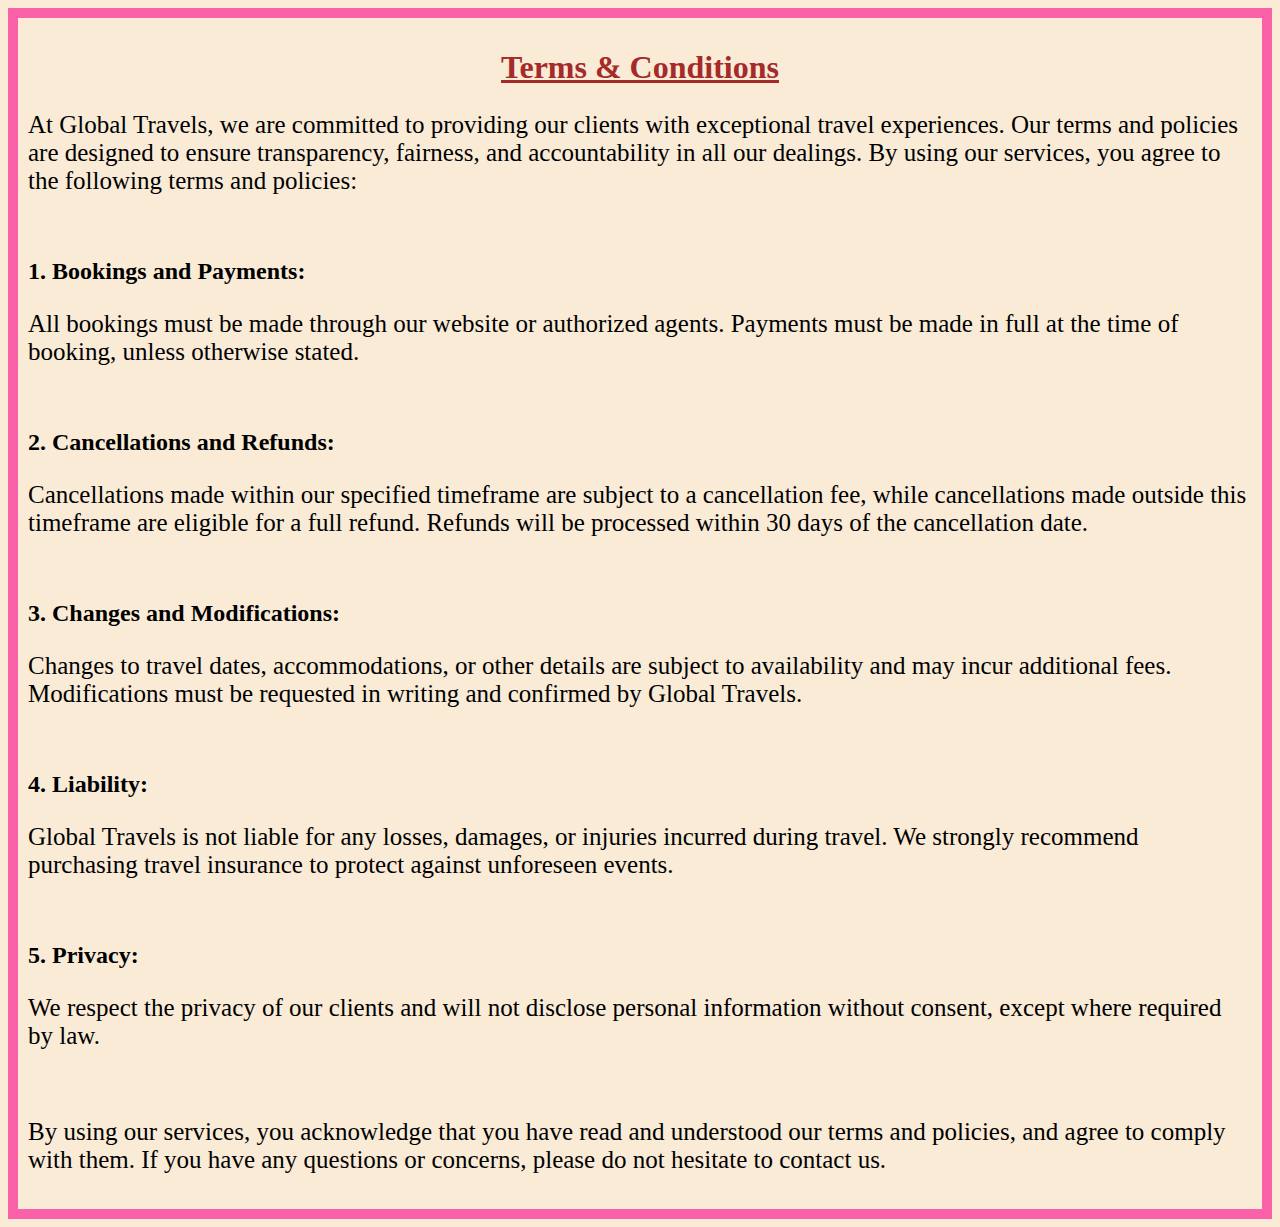
<file: TermsandPrivacy.html>
<!DOCTYPE html>
<html lang="en">
<head>
    <meta charset="UTF-8">
    <meta http-equiv="X-UA-Compatible" content="IE=edge">
    <meta name="viewport" content="width=device-width, initial-scale=1.0">
    <title>Global Travels</title>
    <link rel="stylesheet" href="TermsandPrivacy.css">
    <link rel="icon" type="image/png" href="GlobalTour.jpg"/>
</head>
<body>
    <h1>Terms & Conditions</h1>
    <p>At Global Travels, we are committed to providing our clients with exceptional travel experiences. Our terms and policies are designed to ensure transparency, fairness, and accountability in all our dealings. By using our services, you agree to the following terms and policies:</p> <br>

        <h2>1. Bookings and Payments:</h2> <p>All bookings must be made through our website or authorized agents. Payments must be made in full at the time of booking, unless otherwise stated.</p><br>
        
        <h2>2. Cancellations and Refunds:</h2> <p>Cancellations made within our specified timeframe are subject to a cancellation fee, while cancellations made outside this timeframe are eligible for a full refund. Refunds will be processed within 30 days of the cancellation date.</p><br>
        
        <h2>3. Changes and Modifications:</h2> <p>Changes to travel dates, accommodations, or other details are subject to availability and may incur additional fees. Modifications must be requested in writing and confirmed by Global Travels.</p><br>
        
        <h2>4. Liability:</h2> <p>Global Travels is not liable for any losses, damages, or injuries incurred during travel. We strongly recommend purchasing travel insurance to protect against unforeseen events.</p><br>
        
        <h2>5. Privacy:</h2> <p>We respect the privacy of our clients and will not disclose personal information without consent, except where required by law.</p><br>
        
        <p>By using our services, you acknowledge that you have read and understood our terms and policies, and agree to comply with them. If you have any questions or concerns, please do not hesitate to contact us.</p>
</body>
</html>
</file>
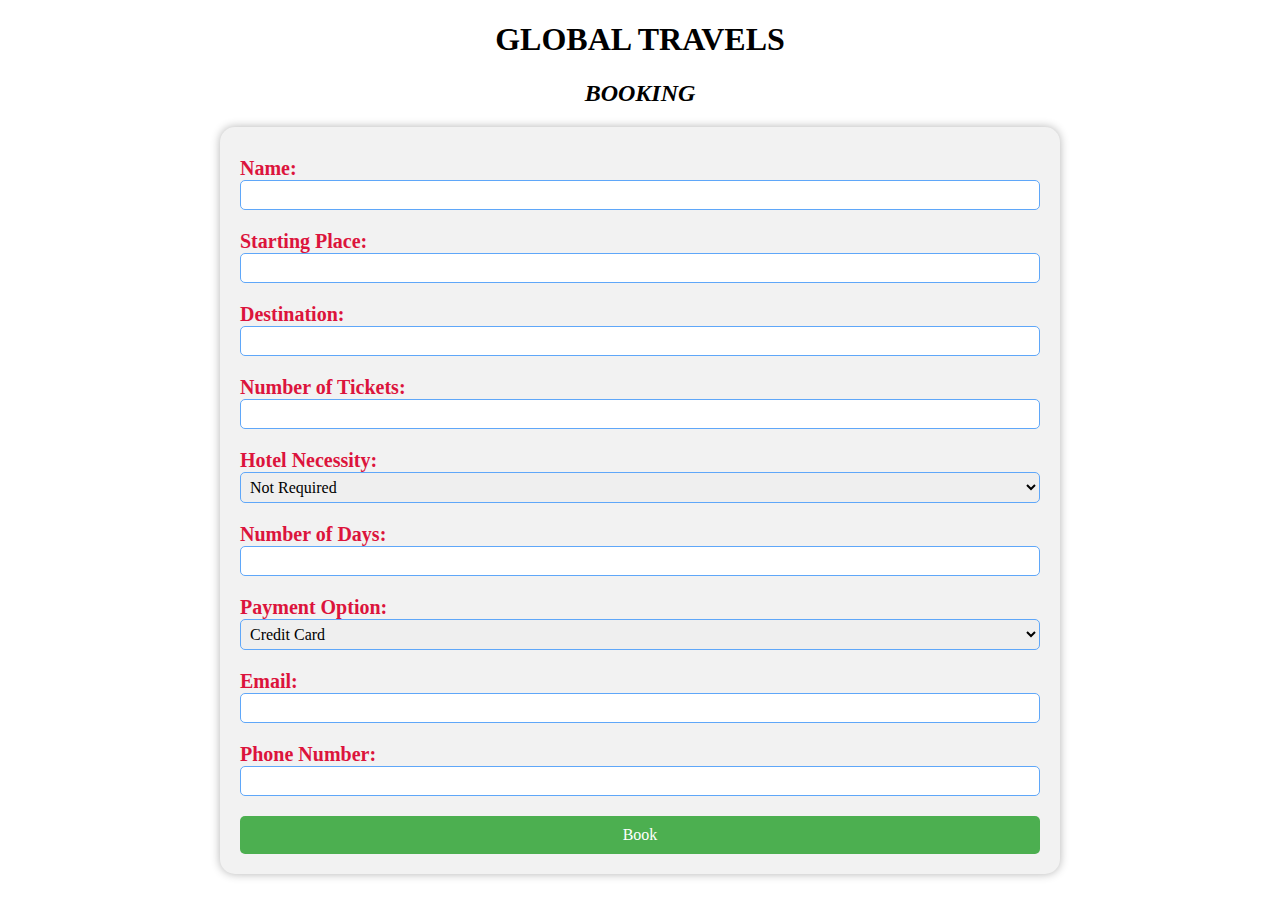
<file: TravelBooking.html>
<!DOCTYPE html>
<html lang="en">
<head>
    <meta charset="UTF-8">
    <meta http-equiv="X-UA-Compatible" content="IE=edge">
    <meta name="viewport" content="width=device-width, initial-scale=1.0">
    <title>Global Travels</title>
    <link rel="stylesheet" href="TravelBooking.css">
    <link rel="icon" type="image/png" href="GlobalTour.jpg"/>
</head>
<body>
    <h1>GLOBAL TRAVELS</h1>
    <h2><i>BOOKING</i></h2>
    <form id="registration-form" onsubmit="validateForm(); return false;">
        <label for="name">Name:</label>
        <input type="text" id="name" name="name">

        <label for="starting-place">Starting Place:</label>
        <input type="text" id="starting-place" name="starting-place">
      
        <label for="destination">Destination:</label>
        <input type="text" id="destination" name="destination">

        <label for="number-of-tickets">Number of Tickets:</label>
        <input type="number" id="number-of-tickets" name="number-of-tickets" min="1">
      
        <label for="hotel-necessity">Hotel Necessity:</label>
        <select id="hotel-necessity" name="hotel-necessity">
          <option value="not-required">Not Required</option>
          <option value="standard">Standard</option>
          <option value="deluxe">Deluxe</option>
          <option value="luxury">Luxury</option>
        </select>
      
        <label for="number-of-days">Number of Days:</label>
        <input type="number" id="number-of-days" name="number-of-days" min="1">
      
        <label for="payment-options">Payment Option:</label>
        <select id="payment-options" name="payment-options">
          <option value="credit-card">Credit Card</option>
          <option value="debit-card">Debit Card</option>
          <option value="Online-Pay">Online Pay</option>
          <option value="bank-transfer">Bank Transfer</option>
        </select>
      
        <label for="email">Email:</label>
        <input type="email" id="email" name="email">
      
        <label for="phone-number">Phone Number:</label>
        <input type="tel" id="phone-number" name="phone-number" pattern="[0-9]{10}" required>
      
        <button type="submit" class="btn" onclick="openPopup()">Book</button>

        <div class="popup" id="popup">
          <img src="tickmark.jpg">
          <h2>Thank You!</h2>
          <p>Your Ticket has been successfully Booked. Thanks!</p>
          <button type="button" onclick="closePopup()">OK</button>
        </div>

	  <script>
		let popup = document.getElementById("popup");

    function openPopup(){
      popup.classList.add("open-popup");
    }
    function closePopup(){
      popup.classList.remove("open-popup");
    }
	  </script>
    </form> 
</body>
</html>
</file>
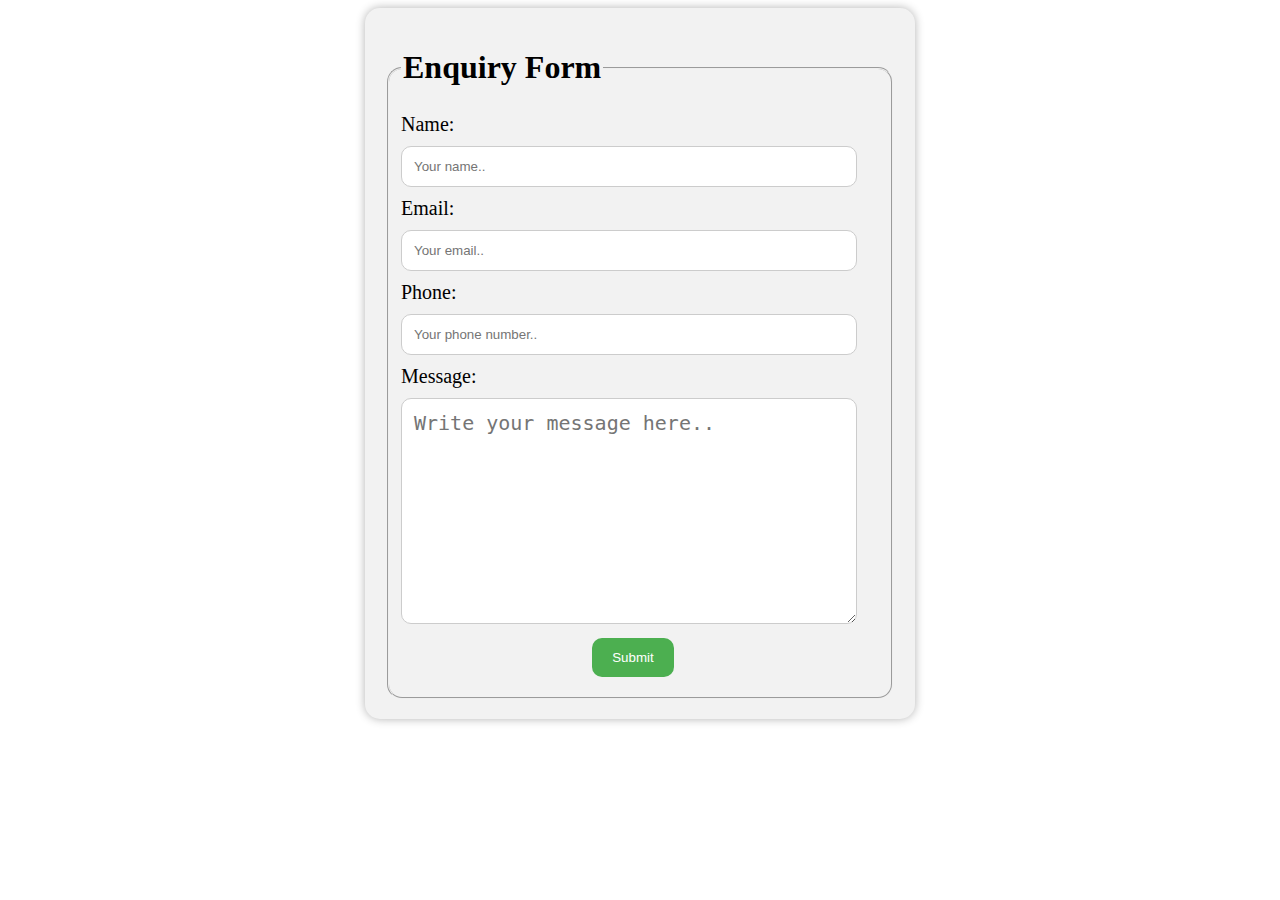
<file: TravelEnquiry.html>
<!DOCTYPE html>
<html>
<head>
	<title>Global Travels</title>
    <link rel="stylesheet" href="TravelEnquiry.css">
	<link rel="icon" type="image/png" href="GlobalTour.jpg"/>
</head>
<body>
	<form action="#" method="post">
        <fieldset>
            <legend><h1>Enquiry Form</h1></legend>
		<div class="container">
			<div class="col-25">
				<label for="name">Name:</label>
			</div>
			<div class="col-75">
				<input type="text" id="name" name="name" placeholder="Your name..">
			</div>
			
			<div class="col-25">
				<label for="email">Email:</label>
			</div>
			<div class="col-75">
				<input type="text" id="email" name="email" placeholder="Your email..">
			</div>
			
			<div class="col-25">
				<label for="phone">Phone:</label>
			</div>
			<div class="col-75">
				<input type="text" id="phone" name="phone" placeholder="Your phone number..">
			</div>
			
			<div class="col-25">
				<label for="message">Message:</label>
			</div>
			<div class="col-75">
				<textarea id="message" name="message" placeholder="Write your message here.." style="height:200px; font-size: 20px;"></textarea>
			</div>
			
			<div class="col-25">
			</div>
			<div class="col-75">
				<input type="submit" value="Submit">
			</div>
		</div>
        </fieldset>
	</form>
</body>
</html>
</file>
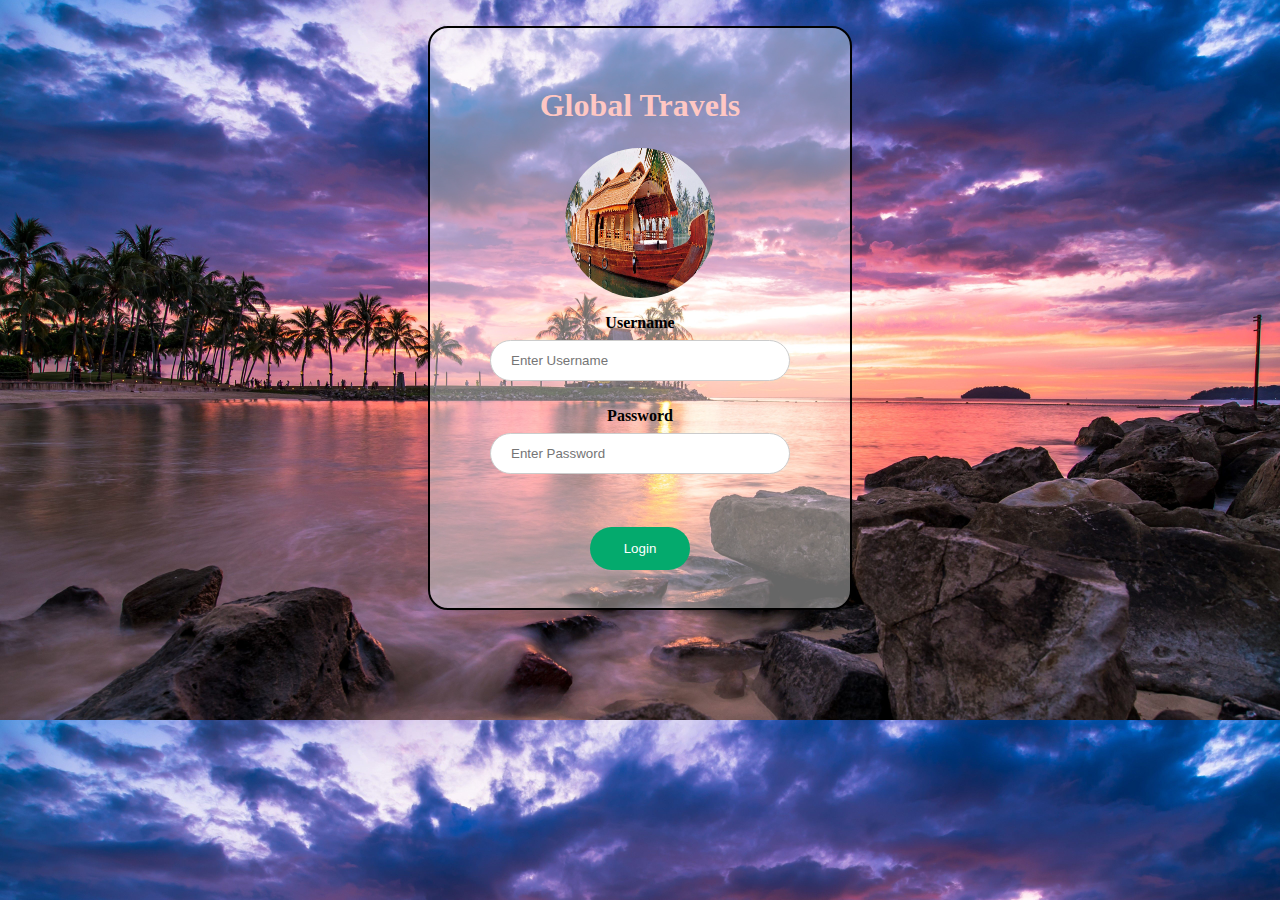
<file: TravelLog.html>
<!DOCTYPE html>
<html lang="en">
<head>
    <meta charset="UTF-8">
    <meta http-equiv="X-UA-Compatible" content="IE=edge">
    <meta name="viewport" content="width=device-width, initial-scale=1.0">
    <title>Global Travels</title>
    <link rel="stylesheet" href="TravelLog.css">
    <link rel="icon" type="image/png" href="GlobalTour.jpg"/>
</head>
<body>
    
    <br>
    <div class="mainform" style="border: 2px solid black; border-radius: 20px; width: 30%; margin: auto; height: 540px; background-color:  rgba(255, 255, 255, 0.4);padding: 20px;">
        <br>
        <form>
            <h1 style="text-align: center;">Global Travels</h1>
            <div class="imgcontainer">
            <img src="keralaboating.jpg" alt="boating" class="avatar">
            </div>
            <br>
        
            <div class="container">
            <div class="subcont">
                <label for="uname"><b>Username</b></label>
                <input type="text"  placeholder="Enter Username" name="uname" style="width: 300px;border-radius:50px;" required>
                <br>
                <label for="psw"><b>Password</b></label>
                <input type="password" placeholder="Enter Password" name="psw" style="width: 300px;border-radius:50px;" required>
            </div>
            
            <div class="login"> 
            <button type="submit" style="width: 100px;border-radius:60px;"><a href="TravelBooking.html" style="text-decoration: none; color: white;">Login</a></button>
            </div>
            </div>
        </form>
    </div>
        <br><br><br>
        
</body>
</html>
</file>
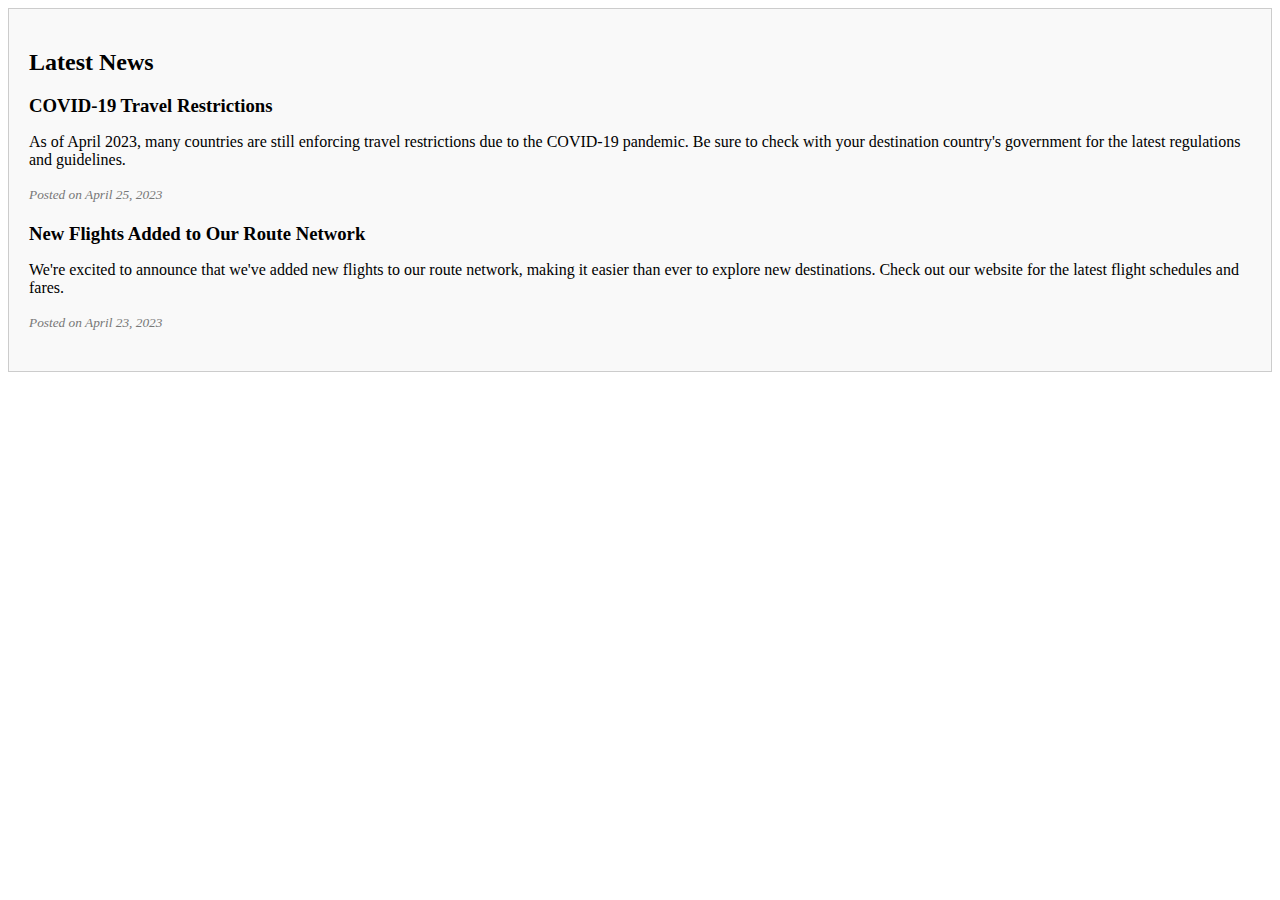
<file: TravelNews.html>
<!DOCTYPE html>
<html lang="en">
<head>
    <meta charset="UTF-8">
    <meta http-equiv="X-UA-Compatible" content="IE=edge">
    <meta name="viewport" content="width=device-width, initial-scale=1.0">
    <title>Global Travels</title>
    <link rel="stylesheet" href="TravelNews.css">
    <link rel="icon" type="image/png" href="GlobalTour.jpg"/>
</head>
<body>
    <div class="news">
        <h2>Latest News</h2>
        <ul>
           <li>
              <h3>COVID-19 Travel Restrictions</h3>
              <p>As of April 2023, many countries are still enforcing travel restrictions due to the COVID-19 pandemic. Be sure to check with your destination country's government for the latest regulations and guidelines.</p>
              <small>Posted on April 25, 2023</small>
           </li>
           <li>
              <h3>New Flights Added to Our Route Network</h3>
              <p>We're excited to announce that we've added new flights to our route network, making it easier than ever to explore new destinations. Check out our website for the latest flight schedules and fares.</p>
              <small>Posted on April 23, 2023</small>
           </li>
        </ul>
     </div>     
</body>
</html>
</file>
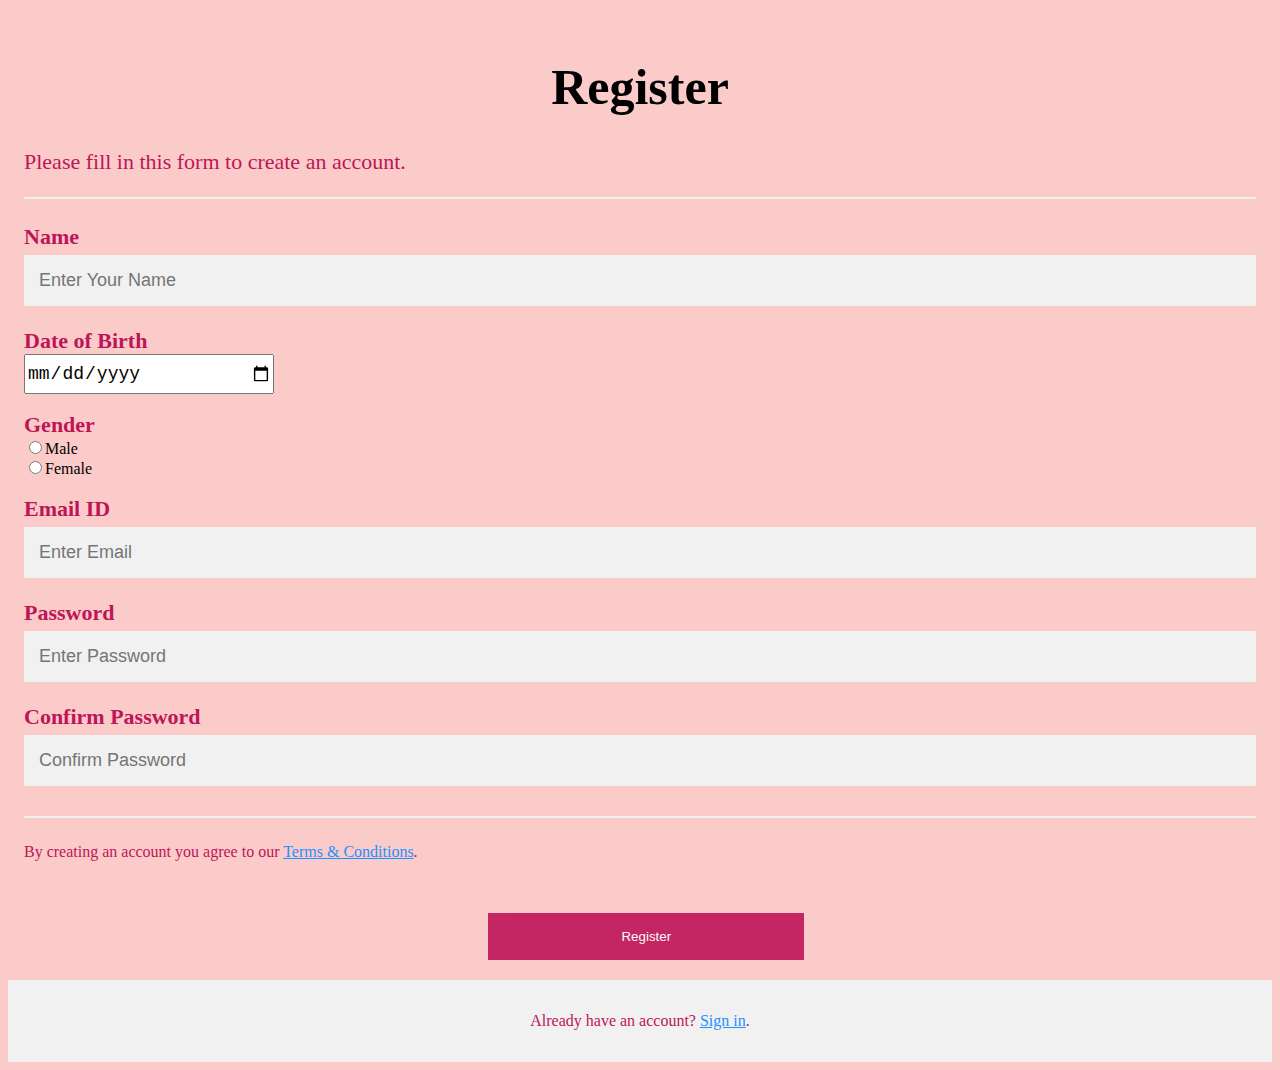
<file: TravelRegister.html>
<!DOCTYPE html>
<html lang="en">
<head>
    <meta charset="UTF-8">
    <meta http-equiv="X-UA-Compatible" content="IE=edge">
    <meta name="viewport" content="width=device-width, initial-scale=1.0">
    <title>Global Travels</title>
    <link rel="stylesheet" href="TravelRegister.css">
    <link rel="icon" type="image/png" href="GlobalTour.jpg"/>
</head>
<body>
    <form action="action_page.php">
        <div class="container">
          <h1>Register</h1>
          <p>Please fill in this form to create an account.</p>
          <hr>

          <label for="name"><b>Name</b></label>
          <input type="text" placeholder="Enter Your Name" name="name" id="name" required>

          <label for="dob"><b>Date of Birth</b></label><br>
          <input type="date" placeholder="Enter Your Date of Birth" name="dob" id="dob" style="height: 40px; width: 250px;font-size: 18px;" required>
          <br><br>

          <label for="gender"><b>Gender</b></label><br>
          <input type="radio" name="mg" value="male" id="gender" required>Male</input><br>
          <input type="radio" name="mg" value="female" id="gender" required>Female</input><br><br>
     
          <label for="email"><b>Email ID</b></label>
          <input type="text" placeholder="Enter Email" name="email" id="email" required>
      
          <label for="psw"><b>Password</b></label>
          <input type="password" placeholder="Enter Password" name="psw" id="psw" required>
      
          <label for="psw-repeat"><b>Confirm Password</b></label>
          <input type="password" placeholder="Confirm Password" name="psw-repeat" id="psw-repeat" required>
          <hr>
      
          <p style="font-size: medium;">By creating an account you agree to our <a href="TermsandPrivacy.html">Terms & Conditions</a>.</p>
        </div>

       
          <button type="submit" class="registerbtn"><a href="Travelhome.html" style="text-decoration: none;color: white;">Register</a></button>
   
      
        <div class="container signin">
          <p style="font-size: medium;">Already have an account? <a href="TravelLog.html">Sign in</a>.</p>
        </div>
    </form>
</body>
</html>
</file>
<file: TermsandPrivacy.css>
body{
    background-color: antiquewhite;
    border: 10px solid rgb(250, 97, 169);
    padding: 10px;
}
p{
    font-size: 25px;
}
h1{
    text-align: center;
    text-decoration: underline;
    color: brown;
}
</file>
<file: TravelBooking.css>
form {
    display: flex;
    flex-direction: column;
    max-width: 800px;
    margin: 0 auto;
    border-radius: 15px;
    box-shadow: 0 0 10px rgba(0,0,0,0.3);
    padding: 20px;
    background-color: #f2f2f2;   
}
  
  label {
    margin-top: 10px;
    font-weight: bold;
    font-size: 20px;
    color: rgb(220, 20, 60);
    font-family: Comic Sans MS
  }
  
  input[type="text"],
  select,
  input[type="number"],
  input[type="email"],
  input[type="tel"] {
    padding: 5px;
    margin-bottom: 10px;
    border: 1px solid #5fa7f9;
    border-radius: 5px;
    font-size: 16px;
    font-family: Comic Sans MS
  }
  
  button[type="submit"] {
    margin-top: 10px;
    padding: 10px;
    background-color: #4CAF50;
    color: white;
    border: none;
    border-radius: 5px;
    font-size: 16px;
    cursor: pointer;
    font-family: Comic Sans MS
  }
  
  button[type="submit"]:hover {
    background-color:  #fa618d;
  }
  h1{
    text-align: center;
    font-family: Comic Sans MS
  }
  h2{
    text-align: center;
    font-family: Comic Sans MS
  }
  .popup{
    width: 400px;
    background: #fff;
    border-radius: 6px;
    position: absolute;
    top: 0;
    left: 50%;
    transform: translate(-50%,-50%) scale(0.1);
    text-align: center;
    padding: 0 30px 30px;
    color: #333;
    visibility: hidden;
    transition: transform 0.4s, top 0.4s;
  }
  .open-popup{
    visibility: visible;
    top: 50%;
    transform: translate(-50%,-50%) scale(1);
  }
  .popup img{
    width: 100px;
    margin-top: -50px;
    border-radius: 50%;
    box-shadow: 0 2px 5px rgba(0,0,0,0.2);
  }
  .popup h2{
    font-size: 38px;
    font-weight: 500;
    margin: 30px 0 10px;
  }
  .popup button{
    width: 100%;
    margin-top: 50px;
    padding: 10px 0;
    background: #6fd649;
    color: #fff;
  }
</file>
<file: TravelEnquiry.css>
form {
    max-width: 510px;
    margin: 0 auto;
    padding: 20px;
    background-color: #f2f2f2;
    border-radius: 15px;
    box-shadow: 0 0 10px rgba(0,0,0,0.3);
    
}

input[type=text], select, textarea {
    width: 90%;
    padding: 12px;
    border: 1px solid #ccc;
    border-radius: 10px;
    resize: vertical;
    font-weight: 200;
    
}

input[type=submit] {
    background-color: #4CAF50;
    color: white;
    padding: 12px 20px;
    border: none;
    border-radius: 10px;
    cursor: pointer;
    margin-left: 40%;
}

input[type=submit]:hover {
    background-color: #45a049;
    
}

.container {
    display:block;
   
}

.col-25 {
    flex-basis: 25%;
    margin-bottom: 10px;
    font-size: 20px;
}

.col-75 {
    flex-basis: 75%;
    margin-bottom: 10px;
}

@media screen and (max-width: 600px) {
    .col-25, .col-75, input[type=submit] {
        width: 100%;
        margin-top: 0;
    }
}

h2{
    text-align: center;
}
fieldset{
    border-radius: 15px;
}
</file>
<file: TravelLog.css>
/* Bordered form */
form {
    border: 30px;
  }
  
  /* Full-width inputs */
  input[type=text], input[type=password] {
    width: 30%;
    padding: 12px 20px;
    margin: 8px 0;
    display: block;
    border: 1px solid #ccc;
    box-sizing: border-box;
  }
  
  /* Set a style for all buttons */
  button {
    background-color: #04AA6D;
    color: white;
    padding: 14px 20px;
    margin: 8px 0;
    border: none;
    cursor: pointer;
    width: 10%;
    justify-content: center;
    align-items: center;
  }
  .login{
    display: flex;
    justify-content: center;
    align-items: center;
    height: 200px;
    
  }
  .subcont{
    display: flex;
    flex-direction: column;
    justify-content: center;
    align-items: center;
    height: 100px;
    
  }
  
  /* Add a hover effect for buttons */
  button:hover {
     background-color: rgb(253, 9, 123);
  }
  
  /* Extra style for the cancel button (red) */
  .cancelbtn {
    width: auto;
    padding: 10px 18px;
    background-color: #f44336;
  }
  
  /* Center the avatar image inside this container */
  .imgcontainer {
    text-align: center;
    margin: 24px 0 12px 0;
  }
  
  /* Avatar image */
  img.avatar {
    width: 150px;
    height: 150px;
    border-radius: 50%;
  }
  
  /* Add padding to containers */
  .container {
    padding: 16px;
  }

  body{
    background-image: url("morning.jpg");
    background-size: cover;
  }
  .mainform{
    height: 10%;
  }
  h1{
    font-family: Comic sans;
    color: #ffc7c3;
  }

#image-gallery {
    display: flex;
    flex-direction: row;
    justify-content: space-around;
    align-items: center;
}
</file>
<file: TravelNews.css>
.news {
    background-color: #f9f9f9;
    padding: 20px;
    border: 1px solid #ccc;
 }
 
 .news h2 {
    margin-bottom: 10px;
 }
 
 .news ul {
    list-style-type: none;
    margin: 0;
    padding: 0;
 }
 
 .news li {
    margin-bottom: 20px;
 }
 
 .news h3 {
    margin-bottom: 10px;
 }
 
 .news small {
    color: #777;
    font-style: italic;
 }
</file>
<file: TravelRegister.css>
* {box-sizing: border-box}

/* Add padding to containers */
.container {
  padding: 16px;
}

/* Full-width input fields */
input[type=text], input[type=password] {
  width: 100%;
  padding: 15px;
  margin: 5px 0 22px 0;
  display: inline-block;
  border: none;
  background: #f1f1f1;
  font-size: 18px;
}

input[type=text]:focus, input[type=password]:focus {
  background-color: #ddd;
  outline: none;
}

/* Overwrite default styles of hr */
hr {
  border: 1px solid #f1f1f1;
  margin-bottom: 25px;
}

/* Set a style for the submit/register button */
.registerbtn {
  background-color: #04AA6D;
  color: white;
  padding: 16px 20px;
  margin: 20px 0;
  border: none;
  cursor: pointer;
  width: 25%;
  opacity: 0.9;
}

.registerbtn:hover {
  opacity:1;
}

/* Add a blue text color to links */
a {
  color: dodgerblue;
}

/* Set a grey background color and center the text of the "sign in" section */
.signin {
  background-color: #f1f1f1;
  text-align: center;
}
h1{
  text-align: center;
  font-size: 50px;
  font-weight:600;
}
body{
  background-color: #fbcbc9;
}
label{
  color: #be1558;
  font-size: 22px;
}
.registerbtn{
  background-color:#be1558;
  margin-left: 38%;
}
p{
  font-size: 22px;
  color: #be1558;
}
</file>
